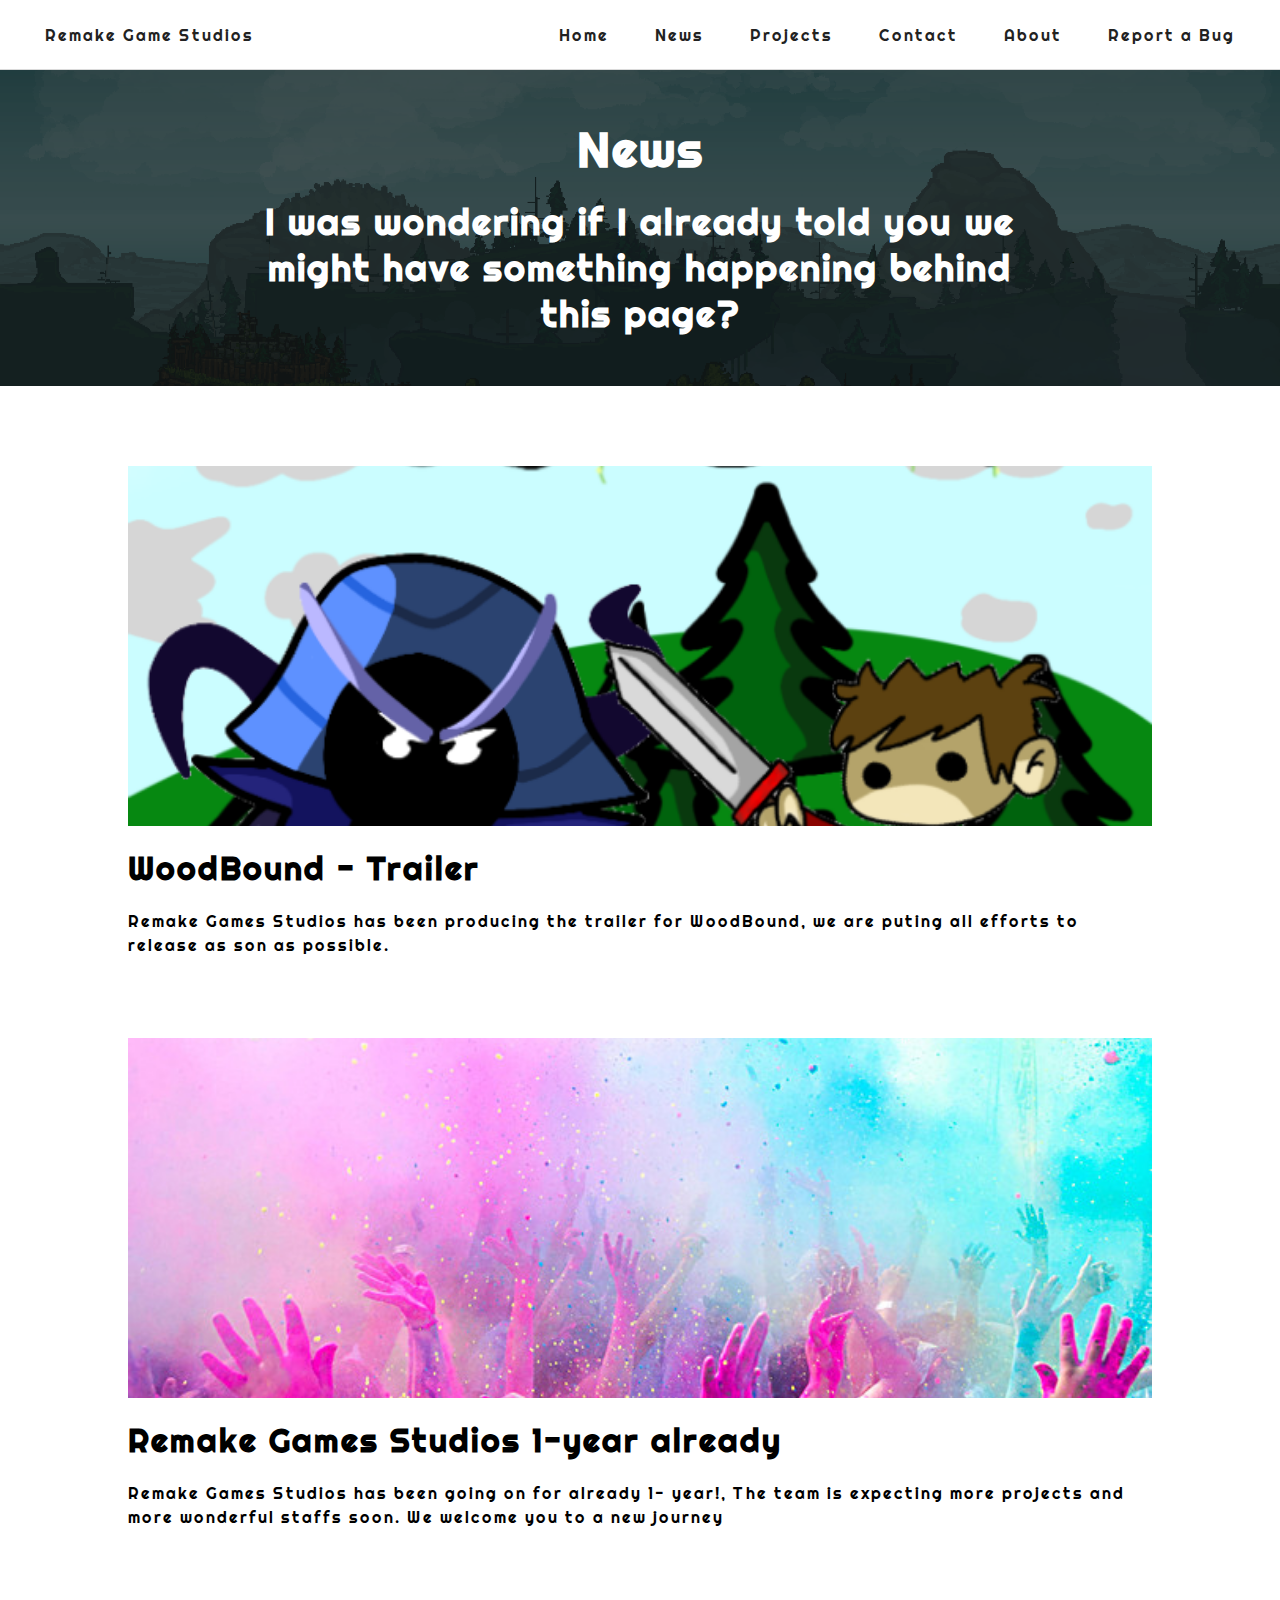
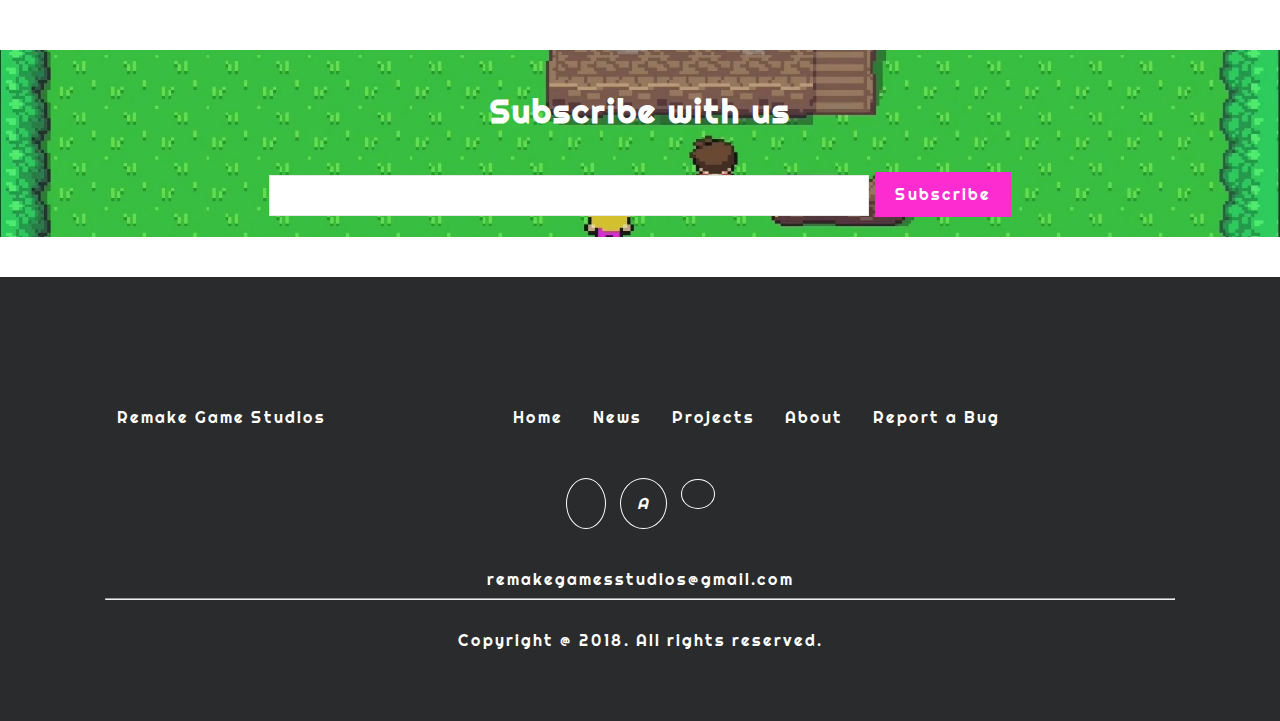
<file: news.html>
<!DOCTYPE html>
<html>

<head>
<head>
<title>Remake Games Studios</title>
<meta charset="UTF-8">
<meta name="viewport" content="width=device-width, initial-scale=1">
<!-- META USAGE FOR SEARCH ENGINES AND SHARE WEBPAGE -->
<meta name="description" content="Remake Games Studios" />
<meta name="keywords"
	content="Game developement, games studios, woodbound, games" />
<meta name="author" content="Remake Games Studios" />

<!-- Google / Search Engine Tags -->
<meta itemprop="name" content="Remake Games Studios" />
<meta itemprop="description"
	content="Game developement, games studio, woodbound, games" />
<meta itemprop="image" content="../imgRG_Logo.jpg" />

<!-- Facebook Meta Tags -->
<meta property="og:url" content="https://gustavo.noztik.com" />
<meta property="og:type" content="website" />
<meta property="og:title" content="Remake Games Studios" />
<meta property="og:description"
	content="Game developement, games studio, woodbound, games" />
<meta property="og:image" content="../imgRG_Logo.jpg" />

<!-- Twitter Meta Tags -->
<meta name="twitter:card" content="summary_large_image" />
<meta name="twitter:title" content="Remake Games Studios" />
<meta name="twitter:description"
	content="Game developement, games studio, woodbound, games" />
<meta name="twitter:image" content="../imgRG_Logo.jpg" />

<!-- SPEED UP PAGE LOAD -->
<!-- <link rel="stylesheet" href="./css/RG.css" type="text/css"> -->
<link rel="stylesheet" href="./css/base.css" type="text/css">
<link rel="stylesheet"
	href="https://cdnjs.cloudflare.com/ajax/libs/font-awesome/4.6.3/css/font-awesome.min.css">
<script
	src="https://ajax.googleapis.com/ajax/libs/jquery/3.4.1/jquery.min.js"></script>
<script src="./js/base.js"></script>
</head>

<body>

	<nav class="navbar">
		<div class="wrap">
			<a href="index.html" class="logo">Remake Game Studios</a> 
			<a href="index.html">Home </a>
			<a href="news.html"> News </a> 
			<a href="projects.html"> Projects</a>
			<a href="contact.html"> Contact</a>
			<a href="about.html"> About</a>
			<a href="report.html"> Report a Bug</a>
		</div>
	</nav>
	
	<div id="space-header"></div>
	
	<section>
		<div class="page-header bg-news bg-img">
			<div class="wrap-title-site">
				<h1 class="title-site">News</h1>
				<h2 class="subtitle-site">I was wondering if I already told you we might have something happening behind this page?</h2>
			</div>
		</div>
	</section>
	
	<section class="container" id="news">
		<div class="wrap-small">

			<a href="news/wood.html" class="link-fix">
				<div class="new container">
					<div class="box-100 box-new-img img-100 trailer-1"></div>
					<div class="box-100">
						<h1>WoodBound - Trailer</h1>
						<div class="box-100">
							<div class="long-text">Remake Games Studios has been
								producing the trailer for WoodBound, we are puting all efforts to
								release as son as possible.</div>
						</div>
					</div>
				</div>
			</a>
			
			<a href="news/1_year.html" class="link-fix">
				<div class="new container">
					<div class="box-100 box-new-img img-100 game-1"></div>
					<div class="box-100">
						<h1>Remake Games Studios 1-year already</h1>
						<div class="box-100">
							<div class="long-text">Remake Games Studios has been going on
							for already 1- year!, The team is expecting more projects and more
							wonderful staffs soon. We welcome you to a new journey</div>
						</div>
					</div>
				</div>
			</a>
		</div>
	</section>
	
	<section class="container">
		<div class="box img-100 game-2">
			<div class="wrap center">
				<h1 class="subscribe-title">Subscribe with us</h1>
				<input type="email" class="email" /> <a class="btn-sub">Subscribe
				</a>
			</div>
		</div>
	</section>

	<footer class="container">
		<div class="wrap center p-80">
			<div class="links">
				<a class="logo">Remake Game Studios</a> <a class="active"
					href="index.html"> Home </a> <a onclick="smoothScroll('news')">
					News </a> <a href="#"> Projects</a> <a onclick="smoothScroll('about')">
					About</a> <a href="#"> Report a Bug</a>
			</div>

			<ul class="social center">
				<li><a target="_blank"
					href="https://www.instagram.com/remakegamesstudios"
					title="Remake Game Studios - Instagram"> <i
						class="fab fa-instagram" aria-hidden="true"></i></a></li>

				<li><a target="_blank" href="http://aminoapps.com/p/3bcxtd"
					title="Remake Game Studios - Amino"><i 
						aria-hidden="true">A</i> </a></li>
						
				<li> <a title="Remake Game Studios - Discord" target="_blank" href="https://discord.gg/n4K9pyG"><i class="fab fa-discord"></i></a>
			</ul>

			<a class="white" href="mailto:remakegamesstudios@gmail.com">remakegamesstudios@gmail.com</a>
			<hr />
			<span class="copyright">Copyright @ 2018. All rights reserved.</span>
		</div>
	</footer>
</body>
</html>
</file>
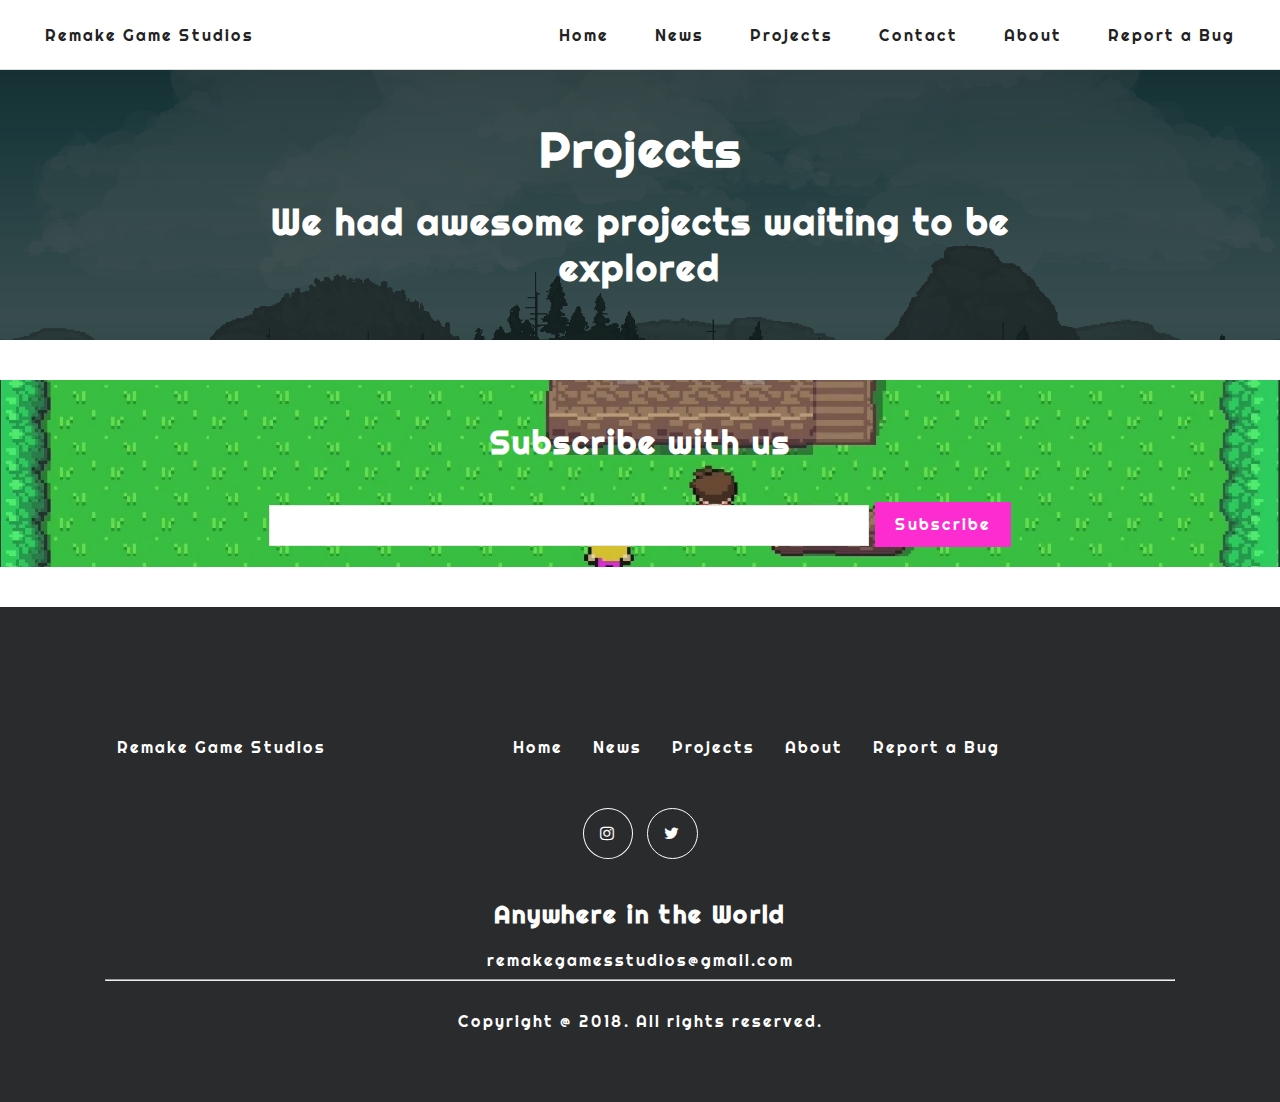
<file: projects.html>
<!DOCTYPE html>
<html>

<head>
<head>
<title>Remake Games Studios</title>
<meta charset="UTF-8">
<meta name="viewport" content="width=device-width, initial-scale=1">
<!-- META USAGE FOR SEARCH ENGINES AND SHARE WEBPAGE -->
<meta name="description" content="Remake Games Studios" />
<meta name="keywords"
	content="Game developement, games studios, woodbound, games" />
<meta name="author" content="Remake Games Studios" />

<!-- Google / Search Engine Tags -->
<meta itemprop="name" content="Remake Games Studios" />
<meta itemprop="description"
	content="Game developement, games studio, woodbound, games" />
<meta itemprop="image" content="../imgRG_Logo.jpg" />

<!-- Facebook Meta Tags -->
<meta property="og:url" content="https://gustavo.noztik.com" />
<meta property="og:type" content="website" />
<meta property="og:title" content="Remake Games Studios" />
<meta property="og:description"
	content="Game developement, games studio, woodbound, games" />
<meta property="og:image" content="../imgRG_Logo.jpg" />

<!-- Twitter Meta Tags -->
<meta name="twitter:card" content="summary_large_image" />
<meta name="twitter:title" content="Remake Games Studios" />
<meta name="twitter:description"
	content="Game developement, games studio, woodbound, games" />
<meta name="twitter:image" content="../imgRG_Logo.jpg" />

<!-- SPEED UP PAGE LOAD -->
<!-- <link rel="stylesheet" href="./css/RG.css" type="text/css"> -->
<link rel="stylesheet" href="./css/base.css" type="text/css">
<link rel="stylesheet"
	href="https://cdnjs.cloudflare.com/ajax/libs/font-awesome/4.6.3/css/font-awesome.min.css">
<script
	src="https://ajax.googleapis.com/ajax/libs/jquery/3.4.1/jquery.min.js"></script>
<script src="./js/base.js"></script>
</head>

<body>

	<nav class="navbar">
		<div class="wrap">
			<a href="index.html" class="logo">Remake Game Studios</a> 
			<a href="index.html">Home </a>
			<a href="news.html"> News </a> 
			<a href="projects.html"> Projects</a>
			<a href="contact.html"> Contact</a>
			<a href="about.html"> About</a>
			<a href="report.html"> Report a Bug</a>
		</div>
	</nav>

	<div id="space-header"></div>
	
	<section>
		<div class="page-header bg-news bg-img" style="    background-position: 0% 18%;">
			<div class="wrap-title-site">
				<h1 class="title-site">Projects</h1>
				<h2 class="subtitle-site">We had awesome projects waiting to be explored </h2>
			</div>
		</div>
	</section>

	<section class="container">
		<div class="box img-100 game-2">
			<div class="wrap center">
				<h1 class="subscribe-title">Subscribe with us</h1>
				<input type="email" class="email" /> <a class="btn-sub">Subscribe
				</a>
			</div>
		</div>

	</section>

	<footer class="container">
		<div class="wrap center p-80">
			<div class="links">
				<a class="logo">Remake Game Studios</a> <a class="active"
					href="index.html"> Home </a> <a onclick="smoothScroll('news')">
					News </a> <a href="#"> Projects</a> <a onclick="smoothScroll('about')">
					About</a> <a href="#"> Report a Bug</a>
			</div>

			<ul class="social center">
				<li><a target="_blank"
					href="https://www.instagram.com/remakegamesstudios"
					title="Remake Game Studios - Instagram"> <i
						class="fa fa-instagram" aria-hidden="true"></i></a></li>

				<li><a target="_blank" href="https://twitter.com/games_remake"
					title="Remake Game Studios - Twitter"><i class="fa fa-twitter"
						aria-hidden="true"></i> </a></li>
			</ul>

			<h2>Anywhere in the World</h2>
			<a class="white" href="mailto:remakegamesstudios@gmail.com">remakegamesstudios@gmail.com</a>
			<hr />
			<span class="copyright">Copyright @ 2018. All rights reserved.</span>
		</div>
	</footer>
</body>
</html>
</file>
<file: css/RG.css>
/* body { */
/* 	font-family: quicksand; */
/* 	font-size: 20px; */
/* 	background: black; */
/* 	background-image: url("RG Logo.jpg"); */
/* 	background-attachment: Fixed; */
/* 	background-repeat: no-repeat; */
/* 	background-position: center; */
/* 	color: black; */
/* } */

h1 {
	color: #6C3483;
	text-align: center;
	position: sticky;
	top: 0;
	font-family: quicksand;
}

p {
	border-left: 6px solid #6C3483;
	background-color:;
	margin-right: 70px;
	color: #d2dae2;
	width: 200px;
	opacity:
}

.news1 {
	text-align: center;
	border-left: 20px solid #6C3483;
	background: white;
	opacity: 0.9;
	color: #6C3483;
	padding: 5%
}

h2 {
	font: bold;
	color: #6C3483;
	text-align: center;
}

ul {
	list-style-type: none;
	margin: 0;
	padding: 0;
	overflow: hidden;
	border-style: solid;
	border-color: #5B2C6F;
	background-color: #17202A;
	position: sticky;
	width: 100%;
}

li {
	float: left;
}

li a {
	display: block;
	padding: 20px;
	color: white;
}

li a:hover:not (.active ) {
	background-color: #6C3483
}

.active {
	background-color: #6C3483;
}

.footer {
	position: fixed;
	left: 0;
	bottom: 0;
	width: 100%;
	background-color: black;
	color: white;
	text-align: center;
	color: #5B2C6F;
}
</file>
<file: css/base.css>
@import
	url('https://fonts.googleapis.com/css?family=Righteous&display=swap');

* {
	box-sizing: border-box;
}

body, html {
	margin: 0;
	letter-spacing: 2px;
	-webkit-overflow-scrolling: touch;
	height: 100%;
	font-family: 'Righteous', cursive;
}

a {
	text-decoration: none;
}

.navbar {
	background-color: #fff;
	position: fixed;
	top: 0;
	text-align: right;
	width: 100%;
	height: 70px;
	z-index: 1;
	border-bottom: 1px solid #dadada;
}

.navbar a {
	display: inline-block;
	color: #222;
	text-align: center;
	padding: 25px 20px;
	text-decoration: none;
	cursor: pointer;
}

.navbar a:hover {
	color: #444;
}

.navbar .active {
	color: #000;
}

.navbar ul {
	list-style-type: none;
	margin: 0;
	padding: 0;
	overflow: hidden;
}

ul {
	list-style-type: none;
	margin: 0;
	padding: 0;
	overflow: hidden;
}

.social {
	margin: 8px;
}

.social li {
	/* 	float: left; */
	display: inline-block;
	margin-left: 4px;
	margin-right: 4px;
}

.social li a {
	display: block;
	color: white;
	text-align: center;
	padding: 14px 16px;
	text-decoration: none;
	border: 1px solid white;
	border-radius: 50%;
}

.social li a:hover {
	color: #298330;
	background-color: #fff;
}

.container {
	width: 100%;
	margin: auto;
	align-items: center;
    padding: 40px 0;
}

.container:after {
	content: "";
	display: table;
	clear: both
}

.wrap {
	max-width: 1230px;
	width: 100%;
	margin: 0 auto;
}

.wrap-small {
	max-width: 1024px;
	width: 100%;
	margin: 0 auto;
}

.logo {
	float: left;
}

.filter {
	width: 100%;
	height: 80%;
	background-color: rgba(18, 43, 21, 0.4);
	position: absolute;
}

.center {
	text-align: center;
}

#section-title {
	height: 80%;
	background-position: center center;
	background-repeat: no-repeat;
	background-size: cover;
	width: 100%;
	background-image: url(../img/game_art.jpg);
	text-align: center;
	color: white;
}

.title-site {
	font-size: 48px;
	display: block;
	margin-block-start: 0;
	margin-block-end: 0.4em;
	display: block;
}

.subtitle-site {
	font-size: 36px;
	width: 60%;
	margin: 0 auto;
}

.wrap-title-site, .wrap-title-site-signup {
	position: relative;
	top: 30%;
	text-align: center;
}

.wrap-title-site {
	-ms-transform: translate(0, -50%);
	color: #fff;
	width: 100%;
	padding: 4px;
}

.container-title {
	text-align: center;
	color: #4f4c61;
	font-size: 32px;
}

.subscribe-title {
	text-align: center;
	color: #FFF;
	font-size: 32px;
}

.email {
	padding: 12px 20px;
	width: 50%;
	display: inline-block;
}

.btn-sub {
	padding: 12px 20px;
	background-color: #20a8e7;
	background-color: #fd2cd0;
	color: white;
	display: inline-block;
	margin-top: 18px;
}

.col-1 {
	width: 8.33%
}

.col-2 {
	width: 20.66%
}

.col-3 {
	width: 25%
}

.col-4 {
	width: 33.33%
}

.col-5 {
	width: 41.66%
}

.col-6 {
	width: 50%
}

.col-7 {
	width: 58.33%
}

.col-8 {
	width: 66.66%
}

.col-9 {
	width: 75%
}

.col-10 {
	width: 83.33%
}

.col-11 {
	width: 91.66%
}

.col-12 {
	width: 100%
}

[class*=col-] {
	float: left;
	padding: 5px;
}

@media only screen and (max-width: 768px) {
	/* For mobile phones: */
	[class*="col-"] {
		width: 100%;
	}
	[class*="box-"] {
		width: 100% !important;
		padding-left: .83333rem;
		padding-right: .83333rem;
	}
	.agenda {
		width: 100%;
	}
	.text-gamer {
		width: 100%;
		max-width: 100%;
	}
	.box-left {
		width: 100% !important;
	}
	.box-left-2 {
		width: 100% !important;
	}
	.subtitle-site {
		font-size: 24px;
		width: 100%;
	}
	.title-site {
		font-size: 28px;
	}
}

.img-100 {
	height: 100%;
	background-position: center center;
	background-repeat: no-repeat;
	background-size: cover;
	width: 100%;
}

.box-left {
	/* width: 50%;
			float: left;
			box-sizing: border-box;
			padding: 20px; 
			height: 50vh; */
	width: 48%;
	float: left;
	box-sizing: border-box;
	height: 50vh;
	margin: 1%;
}

.box-left-2 {
	width: 48%;
	float: left;
	box-sizing: border-box;
	/* height: 50vh; */
	margin: 1%;
}

.box-50 {
	width: 50%;
	float: left;
	box-sizing: border-box;
	padding: 10px;
}

.box {
	width: 100%;
	float: left;
	box-sizing: border-box;
	padding: 20px 40px;
}

.box-100 {
	width: 100%;
	float: left;
	box-sizing: border-box;
	/* 	margin: 1%; */
}

.box-3 {
	width: 33%;
	float: left;
	box-sizing: border-box;
}

.bg-img {
	background-position: center center;
	background-repeat: no-repeat;
	background-size: cover;
}

.game-1 {
	background-image: url('../img/party.jpg');
}

.game-2 {
	background-image: url('../img/game_2.jpg');
}

.trailer-1 {
	background-image: url('../img/trailer.png');
}

.bg-news {
	background-image: url('../img/br_news.png');
}

.bg-projects {
	background-image: url('../img/projects_bg.png');
}

.long-text {
	line-height: 1.5em;
}

footer {
	background-color: #2a2b2d;
	color: #ffffff;
	padding: 80px;
}

footer .social {
	margin-top: 40px;
	margin-bottom: 40px;
}

.p-80 {
	padding-top: 80px;
	padding-right: 80px;
	/*     padding-bottom: 80px; */
	padding-left: 80px;
}

.white {
	color: white;
}

.links a {
	display: inline-block;
	color: #ffffff;
	text-align: center;
	padding: 10px 12px;
	text-decoration: none;
	cursor: pointer;
}

.copyright {
	display: block;
	margin: 30px;
}

.menu-normal {
	background-color: #525252;
	color: #dadada;
}

#space-header {
	height: 70px;
}

.page-header {
	position: relative;
	padding: 45px 0;
}

.page-header::before {
	content: '';
	display: block;
	position: absolute;
	top: 0;
	left: 0;
	width: 100%;
	height: 100%;
	background: #000;
	opacity: .6;
}

.box-new-img {
	height: 40vh;
}

input, textarea {
	padding: 10px;
	border: 1px solid #e6e6e6;
	width: 100%;
}

.contact a {
	color: black;
}

.contact i {
	margin-right: 10px;
}

.contact span {
	color: #4f4c61;
}

.btn-submit {
	padding: 20px 40px;
	background-color: aqua;
	color: white;
	display: inline-block;
	cursor: pointer;
}

.btn-submit:hover {
	    background-color: #00a0a0;
}

.link-fix {
    color: inherit;
}
</file>
